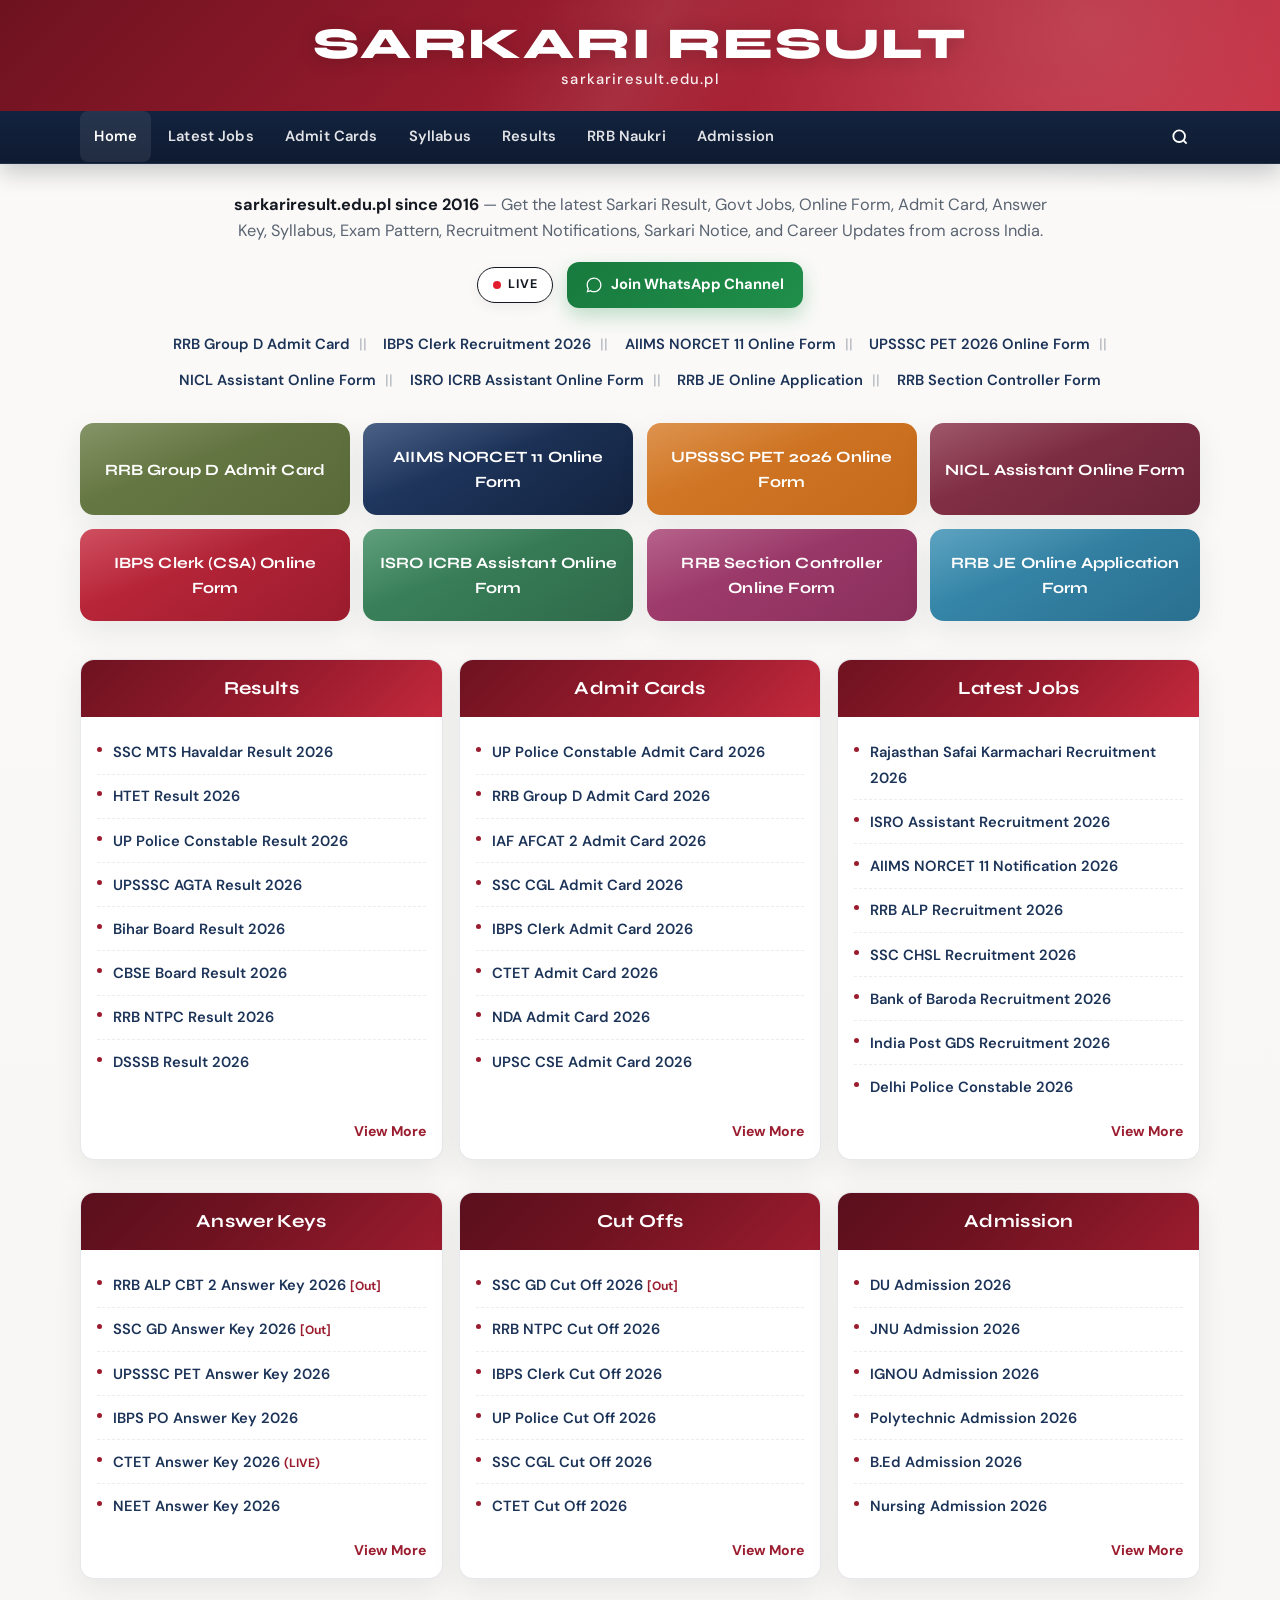
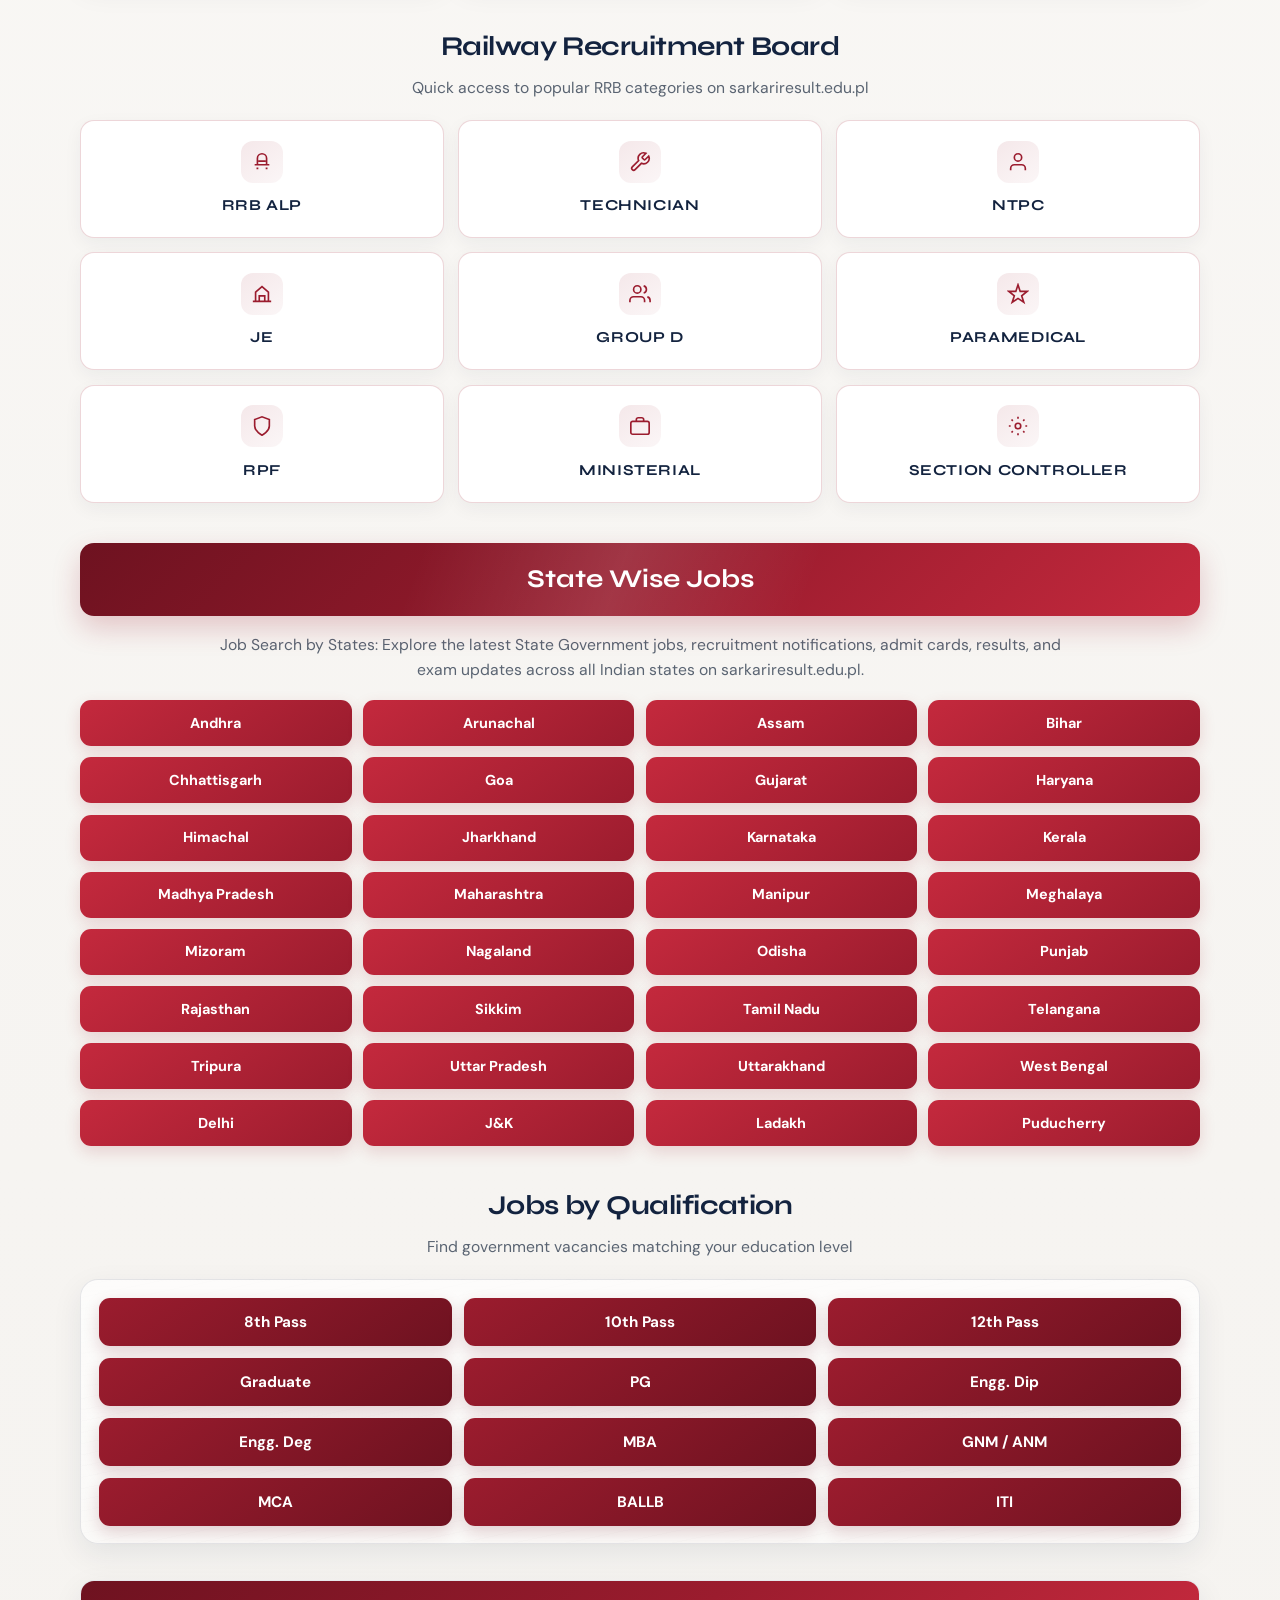
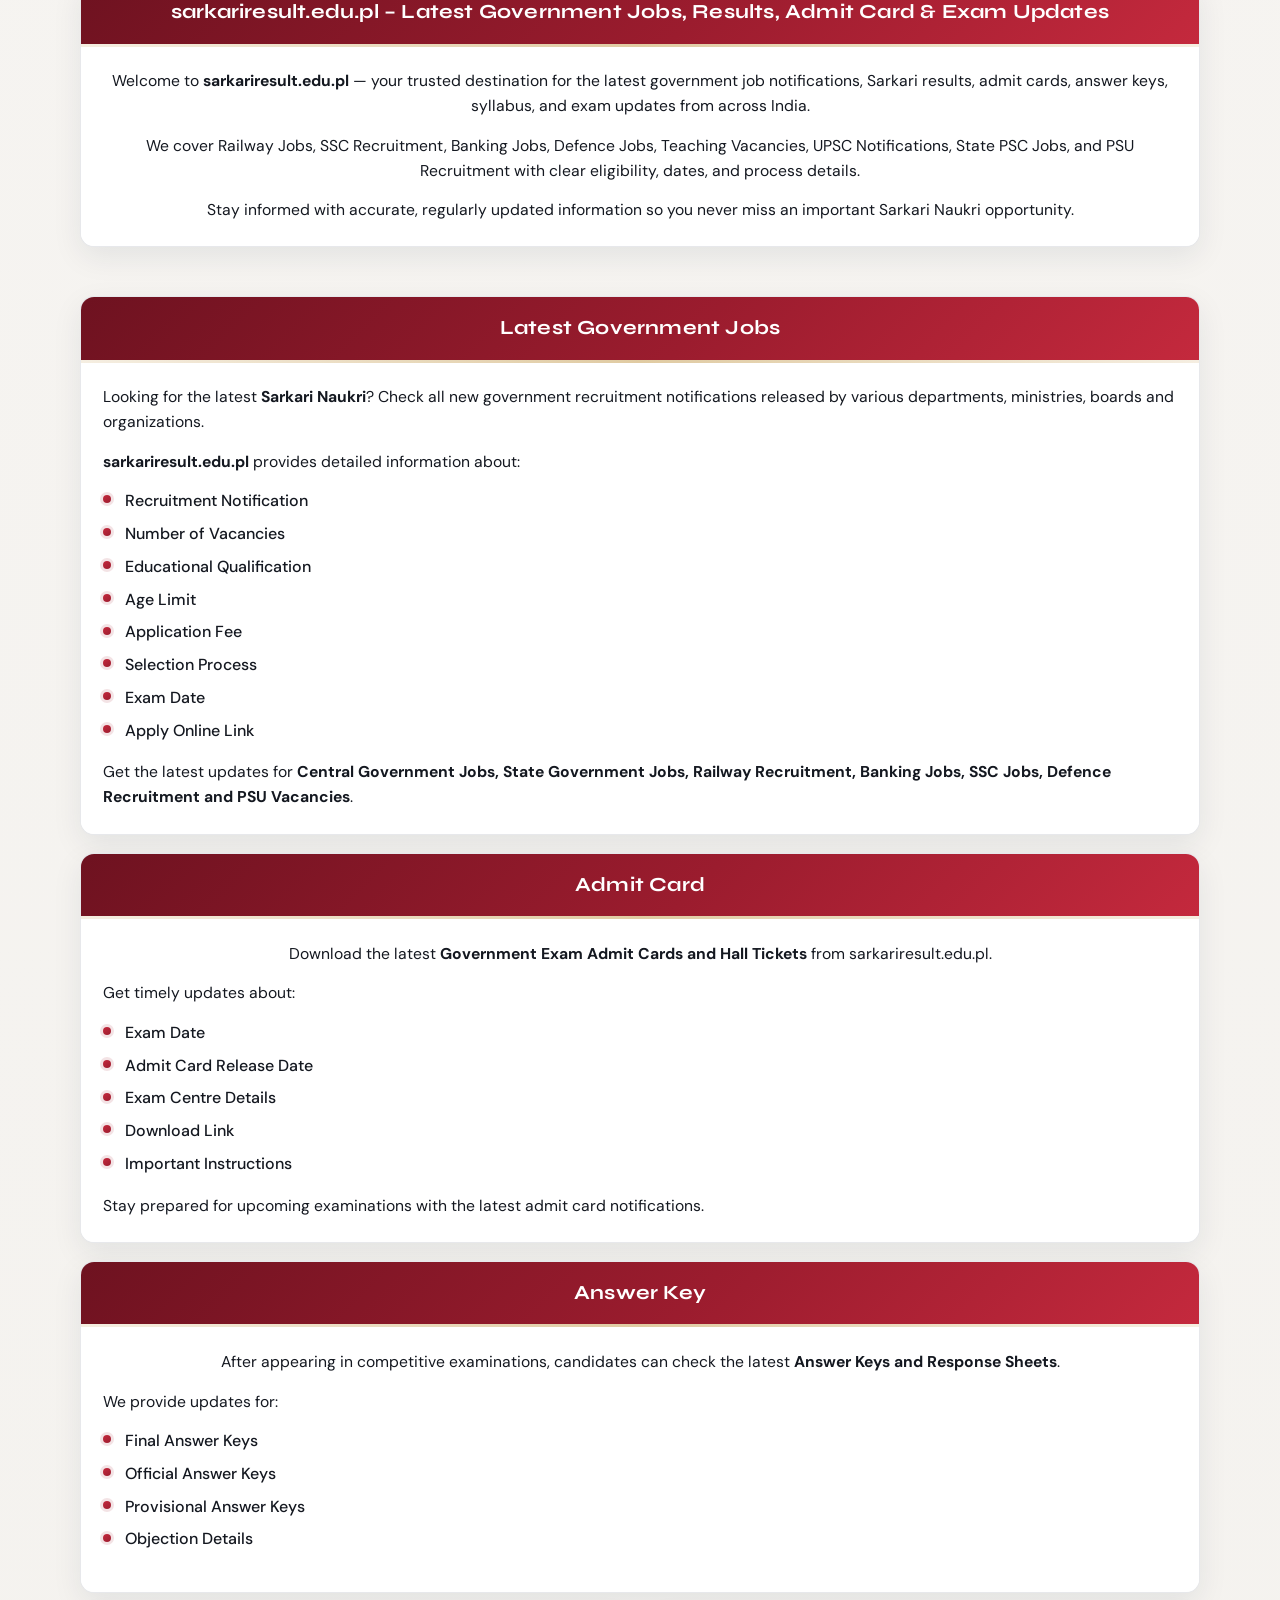
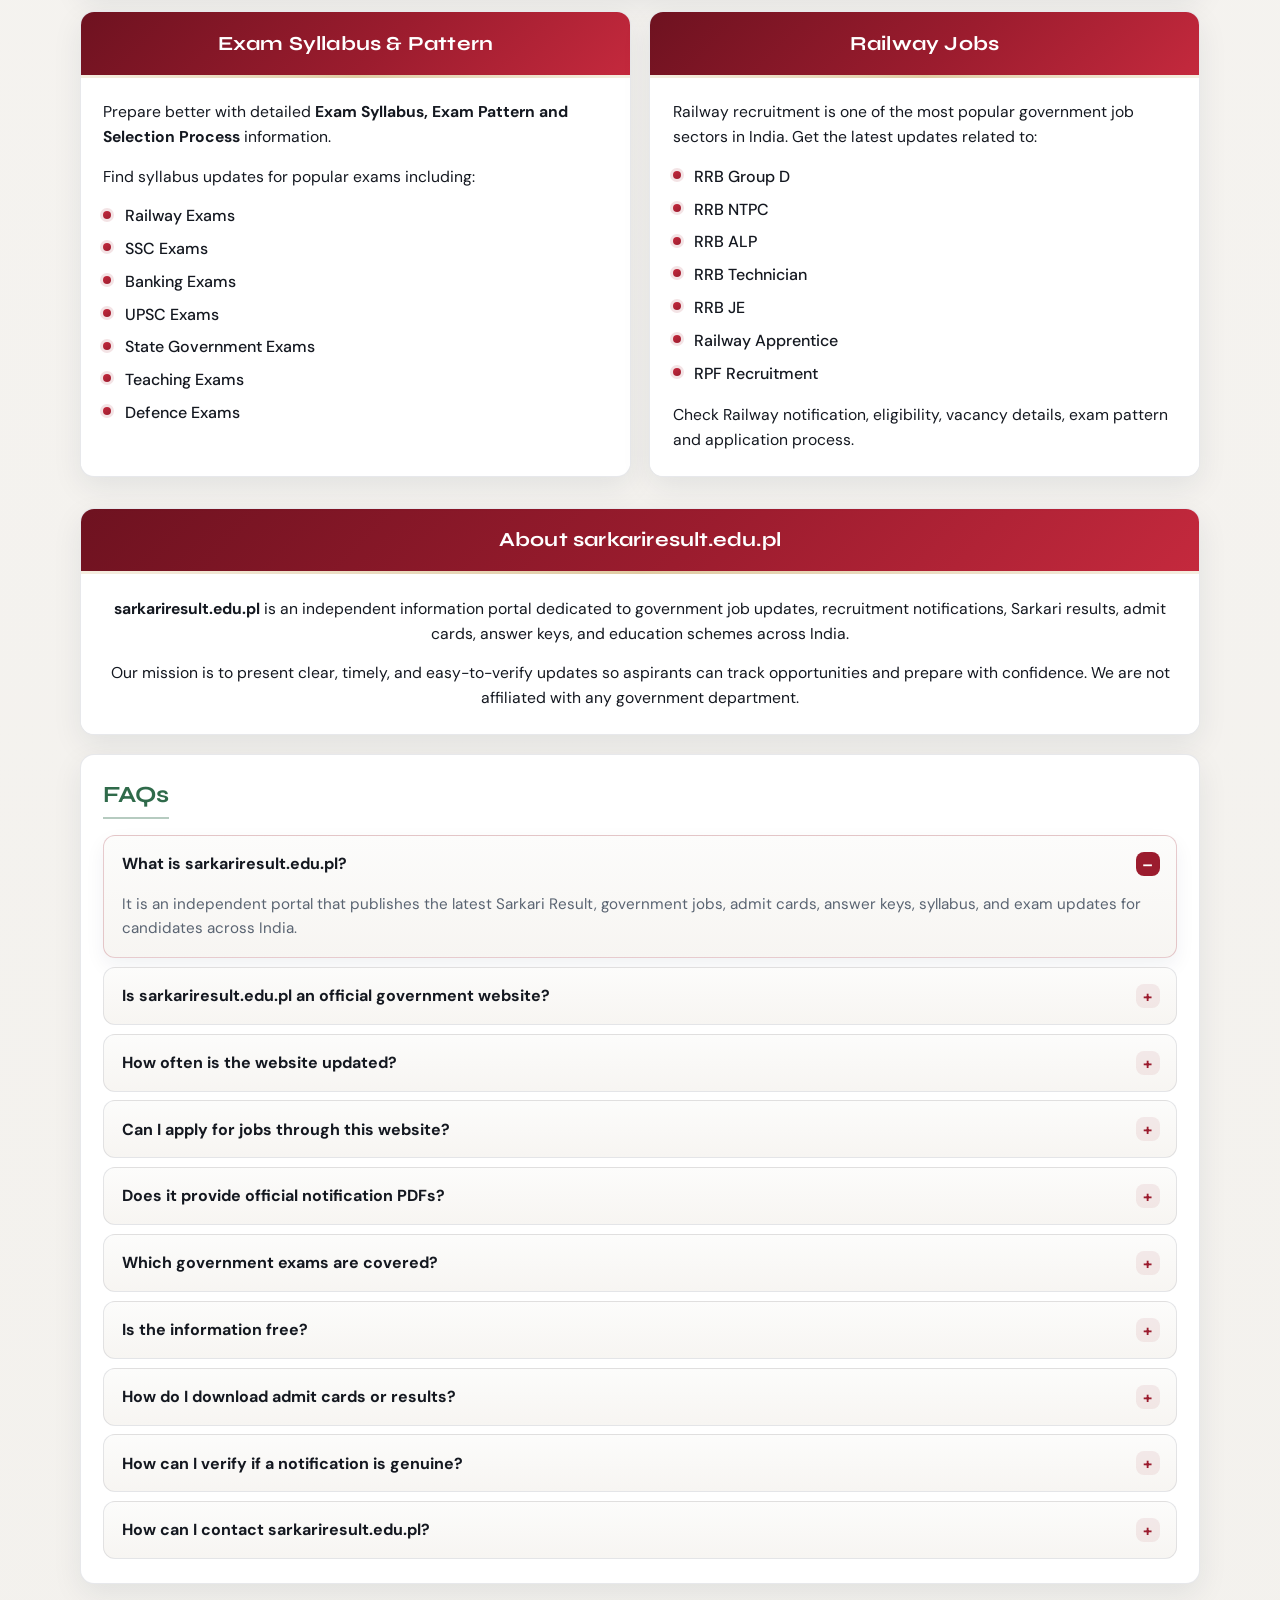
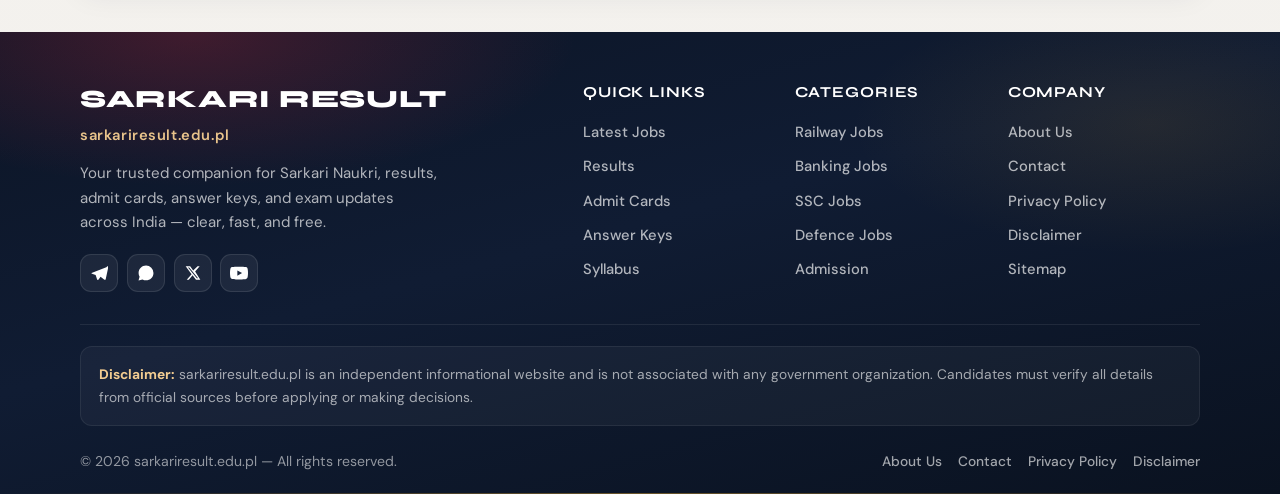
<file: index.html>
<!DOCTYPE html>
<html lang="en">
<head>
  <meta charset="UTF-8" />
  <meta name="viewport" content="width=device-width, initial-scale=1" />
  <meta name="description" content="sarkariresult.edu.pl — Latest Sarkari Result, Govt Jobs, Admit Card, Answer Key, Syllabus and recruitment updates from across India." />
  <title>Sarkari Result | sarkariresult.edu.pl — Govt Jobs, Results & Admit Cards</title>
  <link rel="preconnect" href="https://fonts.googleapis.com" />
  <link rel="preconnect" href="https://fonts.gstatic.com" crossorigin />
  <link href="https://fonts.googleapis.com/css2?family=DM+Sans:ital,opsz,wght@0,9..40,400;0,9..40,500;0,9..40,600;0,9..40,700;1,9..40,400&family=Syne:wght@600;700;800&display=swap" rel="stylesheet" />
  <link rel="stylesheet" href="assets/css/main.css" />
</head>
<body>
  <a class="skip-link" href="#main">Skip to content</a>

  <!-- ===== HEADER ===== -->
  <header class="site-header">
    <div class="brand-bar">
      <div class="brand-bar__bg" aria-hidden="true"></div>
      <div class="container brand-bar__inner">
        <a class="brand" href="/">
          <span class="brand__mark">Sarkari Result</span>
          <span class="brand__url">sarkariresult.edu.pl</span>
        </a>
      </div>
    </div>

    <nav class="main-nav" aria-label="Primary">
      <div class="container main-nav__inner">
        <button class="nav-toggle" type="button" aria-expanded="false" aria-controls="nav-menu" aria-label="Open menu">
          <span></span><span></span><span></span>
        </button>
        <ul id="nav-menu" class="nav-list">
          <li><a href="#home" class="is-active">Home</a></li>
          <li><a href="#latest-jobs">Latest Jobs</a></li>
          <li><a href="#admit-cards">Admit Cards</a></li>
          <li><a href="#syllabus">Syllabus</a></li>
          <li><a href="#results">Results</a></li>
          <li><a href="#railway">RRB Naukri</a></li>
          <li><a href="#admission">Admission</a></li>
        </ul>
        <button class="search-btn" type="button" aria-label="Search">
          <svg width="20" height="20" viewBox="0 0 24 24" fill="none" stroke="currentColor" stroke-width="2.2" aria-hidden="true">
            <circle cx="11" cy="11" r="7" /><path d="M20 20l-3.5-3.5" />
          </svg>
        </button>
      </div>
    </nav>
  </header>

  <main id="main">
    <!-- ===== INTRO ===== -->
    <section class="intro" id="home">
      <div class="container">
        <p class="intro__text">
          <strong>sarkariresult.edu.pl since 2016</strong> — Get the latest Sarkari Result, Govt Jobs, Online Form, Admit Card, Answer Key, Syllabus, Exam Pattern, Recruitment Notifications, Sarkari Notice, and Career Updates from across India.
        </p>
        <div class="intro__actions">
          <span class="live-badge"><span class="live-badge__dot"></span>LIVE</span>
          <a class="btn btn--whatsapp" href="#" aria-label="Join WhatsApp Channel">
            <svg width="18" height="18" viewBox="0 0 24 24" fill="currentColor" aria-hidden="true"><path d="M12.04 2c-5.46 0-9.91 4.45-9.91 9.91 0 1.75.46 3.45 1.32 4.95L2.05 22l5.25-1.38c1.45.79 3.08 1.21 4.74 1.21 5.46 0 9.91-4.45 9.91-9.91 0-2.65-1.03-5.14-2.9-7.01A9.82 9.82 0 0 0 12.04 2zm.01 1.67c2.2 0 4.26.86 5.82 2.42a8.22 8.22 0 0 1 2.42 5.83c0 4.54-3.7 8.23-8.24 8.23-1.48 0-2.93-.39-4.19-1.15l-.3-.17-3.12.82.83-3.04-.2-.32a8.2 8.2 0 0 1-1.26-4.38c0-4.54 3.7-8.24 8.24-8.24z"/></svg>
            Join WhatsApp Channel
          </a>
        </div>
      </div>
    </section>

    <!-- ===== QUICK LINKS ===== -->
    <section class="quick-links" aria-label="Trending updates">
      <div class="container">
        <div class="quick-links__track">
          <a href="#">RRB Group D Admit Card</a>
          <a href="#">IBPS Clerk Recruitment 2026</a>
          <a href="#">AIIMS NORCET 11 Online Form</a>
          <a href="#">UPSSSC PET 2026 Online Form</a>
          <a href="#">NICL Assistant Online Form</a>
          <a href="#">ISRO ICRB Assistant Online Form</a>
          <a href="#">RRB JE Online Application</a>
          <a href="#">RRB Section Controller Form</a>
        </div>
      </div>
    </section>

    <!-- ===== FEATURE GRID ===== -->
    <section class="feature-grid" aria-label="Featured notifications">
      <div class="container">
        <div class="feature-grid__items">
          <a class="feature-tile feature-tile--olive" href="#"><span>RRB Group D Admit Card</span></a>
          <a class="feature-tile feature-tile--navy" href="#"><span>AIIMS NORCET 11 Online Form</span></a>
          <a class="feature-tile feature-tile--amber" href="#"><span>UPSSSC PET 2026 Online Form</span></a>
          <a class="feature-tile feature-tile--wine" href="#"><span>NICL Assistant Online Form</span></a>
          <a class="feature-tile feature-tile--crimson" href="#"><span>IBPS Clerk (CSA) Online Form</span></a>
          <a class="feature-tile feature-tile--forest" href="#"><span>ISRO ICRB Assistant Online Form</span></a>
          <a class="feature-tile feature-tile--plum" href="#"><span>RRB Section Controller Online Form</span></a>
          <a class="feature-tile feature-tile--sky" href="#"><span>RRB JE Online Application Form</span></a>
        </div>
      </div>
    </section>

    <!-- ===== RESULTS / ADMIT / JOBS ===== -->
    <section class="triple-cols" id="results">
      <div class="container">
        <div class="triple-cols__grid">
          <article class="list-panel">
            <header class="list-panel__head"><h2>Results</h2></header>
            <ul class="list-panel__list">
              <li><a href="#">SSC MTS Havaldar Result 2026</a></li>
              <li><a href="#">HTET Result 2026</a></li>
              <li><a href="#">UP Police Constable Result 2026</a></li>
              <li><a href="#">UPSSSC AGTA Result 2026</a></li>
              <li><a href="#">Bihar Board Result 2026</a></li>
              <li><a href="#">CBSE Board Result 2026</a></li>
              <li><a href="#">RRB NTPC Result 2026</a></li>
              <li><a href="#">DSSSB Result 2026</a></li>
            </ul>
            <a class="list-panel__more" href="#">View More</a>
          </article>

          <article class="list-panel" id="admit-cards">
            <header class="list-panel__head"><h2>Admit Cards</h2></header>
            <ul class="list-panel__list">
              <li><a href="#">UP Police Constable Admit Card 2026</a></li>
              <li><a href="#">RRB Group D Admit Card 2026</a></li>
              <li><a href="#">IAF AFCAT 2 Admit Card 2026</a></li>
              <li><a href="#">SSC CGL Admit Card 2026</a></li>
              <li><a href="#">IBPS Clerk Admit Card 2026</a></li>
              <li><a href="#">CTET Admit Card 2026</a></li>
              <li><a href="#">NDA Admit Card 2026</a></li>
              <li><a href="#">UPSC CSE Admit Card 2026</a></li>
            </ul>
            <a class="list-panel__more" href="#">View More</a>
          </article>

          <article class="list-panel" id="latest-jobs">
            <header class="list-panel__head"><h2>Latest Jobs</h2></header>
            <ul class="list-panel__list">
              <li><a href="#">Rajasthan Safai Karmachari Recruitment 2026</a></li>
              <li><a href="#">ISRO Assistant Recruitment 2026</a></li>
              <li><a href="#">AIIMS NORCET 11 Notification 2026</a></li>
              <li><a href="#">RRB ALP Recruitment 2026</a></li>
              <li><a href="#">SSC CHSL Recruitment 2026</a></li>
              <li><a href="#">Bank of Baroda Recruitment 2026</a></li>
              <li><a href="#">India Post GDS Recruitment 2026</a></li>
              <li><a href="#">Delhi Police Constable 2026</a></li>
            </ul>
            <a class="list-panel__more" href="#">View More</a>
          </article>
        </div>
      </div>
    </section>

    <!-- ===== ANSWER KEYS / CUT OFFS / ADMISSION ===== -->
    <section class="triple-cols" id="admission">
      <div class="container">
        <div class="triple-cols__grid">
          <article class="list-panel list-panel--alt">
            <header class="list-panel__head"><h2>Answer Keys</h2></header>
            <ul class="list-panel__list">
              <li><a href="#">RRB ALP CBT 2 Answer Key 2026 <em>[Out]</em></a></li>
              <li><a href="#">SSC GD Answer Key 2026 <em>[Out]</em></a></li>
              <li><a href="#">UPSSSC PET Answer Key 2026</a></li>
              <li><a href="#">IBPS PO Answer Key 2026</a></li>
              <li><a href="#">CTET Answer Key 2026 <em>(LIVE)</em></a></li>
              <li><a href="#">NEET Answer Key 2026</a></li>
            </ul>
            <a class="list-panel__more" href="#">View More</a>
          </article>

          <article class="list-panel list-panel--alt">
            <header class="list-panel__head"><h2>Cut Offs</h2></header>
            <ul class="list-panel__list">
              <li><a href="#">SSC GD Cut Off 2026 <em>[Out]</em></a></li>
              <li><a href="#">RRB NTPC Cut Off 2026</a></li>
              <li><a href="#">IBPS Clerk Cut Off 2026</a></li>
              <li><a href="#">UP Police Cut Off 2026</a></li>
              <li><a href="#">SSC CGL Cut Off 2026</a></li>
              <li><a href="#">CTET Cut Off 2026</a></li>
            </ul>
            <a class="list-panel__more" href="#">View More</a>
          </article>

          <article class="list-panel list-panel--alt">
            <header class="list-panel__head"><h2>Admission</h2></header>
            <ul class="list-panel__list">
              <li><a href="#">DU Admission 2026</a></li>
              <li><a href="#">JNU Admission 2026</a></li>
              <li><a href="#">IGNOU Admission 2026</a></li>
              <li><a href="#">Polytechnic Admission 2026</a></li>
              <li><a href="#">B.Ed Admission 2026</a></li>
              <li><a href="#">Nursing Admission 2026</a></li>
            </ul>
            <a class="list-panel__more" href="#">View More</a>
          </article>
        </div>
      </div>
    </section>

    <!-- ===== RRB CATEGORIES ===== -->
    <section class="rrb-grid" id="railway">
      <div class="container">
        <div class="section-label">
          <h2>Railway Recruitment Board</h2>
          <p>Quick access to popular RRB categories on sarkariresult.edu.pl</p>
        </div>
        <div class="rrb-grid__items">
          <a class="rrb-card" href="#">
            <span class="rrb-card__icon" aria-hidden="true">
              <svg viewBox="0 0 24 24" fill="none" stroke="currentColor" stroke-width="1.8"><path d="M4 15h16M7 15V8a5 5 0 0 1 10 0v7M6 19h2M16 19h2M8 11h8"/></svg>
            </span>
            <span>RRB ALP</span>
          </a>
          <a class="rrb-card" href="#">
            <span class="rrb-card__icon" aria-hidden="true">
              <svg viewBox="0 0 24 24" fill="none" stroke="currentColor" stroke-width="1.8"><path d="M14.7 6.3a1 1 0 0 0 0 1.4l1.6 1.6a1 1 0 0 0 1.4 0l3.77-3.77a6 6 0 0 1-7.94 7.94l-6.91 6.91a2.12 2.12 0 0 1-3-3l6.91-6.91a6 6 0 0 1 7.94-7.94l-3.76 3.76z"/></svg>
            </span>
            <span>Technician</span>
          </a>
          <a class="rrb-card" href="#">
            <span class="rrb-card__icon" aria-hidden="true">
              <svg viewBox="0 0 24 24" fill="none" stroke="currentColor" stroke-width="1.8"><path d="M20 21v-2a4 4 0 0 0-4-4H8a4 4 0 0 0-4 4v2"/><circle cx="12" cy="7" r="4"/></svg>
            </span>
            <span>NTPC</span>
          </a>
          <a class="rrb-card" href="#">
            <span class="rrb-card__icon" aria-hidden="true">
              <svg viewBox="0 0 24 24" fill="none" stroke="currentColor" stroke-width="1.8"><path d="M2 20h20M5 20V10l7-6 7 6v10M9 20v-6h6v6"/></svg>
            </span>
            <span>JE</span>
          </a>
          <a class="rrb-card" href="#">
            <span class="rrb-card__icon" aria-hidden="true">
              <svg viewBox="0 0 24 24" fill="none" stroke="currentColor" stroke-width="1.8"><path d="M17 21v-2a4 4 0 0 0-4-4H5a4 4 0 0 0-4 4v2"/><circle cx="9" cy="7" r="4"/><path d="M23 21v-2a4 4 0 0 0-3-3.87M16 3.13a4 4 0 0 1 0 7.75"/></svg>
            </span>
            <span>Group D</span>
          </a>
          <a class="rrb-card" href="#">
            <span class="rrb-card__icon" aria-hidden="true">
              <svg viewBox="0 0 24 24" fill="none" stroke="currentColor" stroke-width="1.8"><path d="M12 2l2.4 7.2H22l-6 4.8 2.3 7L12 16.8 5.7 21l2.3-7-6-4.8h7.6z"/></svg>
            </span>
            <span>Paramedical</span>
          </a>
          <a class="rrb-card" href="#">
            <span class="rrb-card__icon" aria-hidden="true">
              <svg viewBox="0 0 24 24" fill="none" stroke="currentColor" stroke-width="1.8"><path d="M12 22s8-4 8-10V5l-8-3-8 3v7c0 6 8 10 8 10z"/></svg>
            </span>
            <span>RPF</span>
          </a>
          <a class="rrb-card" href="#">
            <span class="rrb-card__icon" aria-hidden="true">
              <svg viewBox="0 0 24 24" fill="none" stroke="currentColor" stroke-width="1.8"><rect x="2" y="7" width="20" height="14" rx="2"/><path d="M16 7V5a2 2 0 0 0-2-2h-4a2 2 0 0 0-2 2v2"/></svg>
            </span>
            <span>Ministerial</span>
          </a>
          <a class="rrb-card" href="#">
            <span class="rrb-card__icon" aria-hidden="true">
              <svg viewBox="0 0 24 24" fill="none" stroke="currentColor" stroke-width="1.8"><circle cx="12" cy="12" r="3"/><path d="M12 2v2M12 20v2M4.93 4.93l1.41 1.41M17.66 17.66l1.41 1.41M2 12h2M20 12h2M4.93 19.07l1.41-1.41M17.66 6.34l1.41-1.41"/></svg>
            </span>
            <span>Section Controller</span>
          </a>
        </div>
      </div>
    </section>

    <!-- ===== STATE WISE ===== -->
    <section class="states">
      <div class="container">
        <div class="states__banner">
          <h2>State Wise Jobs</h2>
        </div>
        <p class="states__desc">Job Search by States: Explore the latest State Government jobs, recruitment notifications, admit cards, results, and exam updates across all Indian states on sarkariresult.edu.pl.</p>
        <div class="states__grid">
          <a href="#">Andhra</a><a href="#">Arunachal</a><a href="#">Assam</a><a href="#">Bihar</a>
          <a href="#">Chhattisgarh</a><a href="#">Goa</a><a href="#">Gujarat</a><a href="#">Haryana</a>
          <a href="#">Himachal</a><a href="#">Jharkhand</a><a href="#">Karnataka</a><a href="#">Kerala</a>
          <a href="#">Madhya Pradesh</a><a href="#">Maharashtra</a><a href="#">Manipur</a><a href="#">Meghalaya</a>
          <a href="#">Mizoram</a><a href="#">Nagaland</a><a href="#">Odisha</a><a href="#">Punjab</a>
          <a href="#">Rajasthan</a><a href="#">Sikkim</a><a href="#">Tamil Nadu</a><a href="#">Telangana</a>
          <a href="#">Tripura</a><a href="#">Uttar Pradesh</a><a href="#">Uttarakhand</a><a href="#">West Bengal</a>
          <a href="#">Delhi</a><a href="#">J&amp;K</a><a href="#">Ladakh</a><a href="#">Puducherry</a>
        </div>
      </div>
    </section>

    <!-- ===== QUALIFICATION ===== -->
    <section class="qualify">
      <div class="container">
        <div class="section-label">
          <h2>Jobs by Qualification</h2>
          <p>Find government vacancies matching your education level</p>
        </div>
        <div class="qualify__grid">
          <a href="#">8th Pass</a>
          <a href="#">10th Pass</a>
          <a href="#">12th Pass</a>
          <a href="#">Graduate</a>
          <a href="#">PG</a>
          <a href="#">Engg. Dip</a>
          <a href="#">Engg. Deg</a>
          <a href="#">MBA</a>
          <a href="#">GNM / ANM</a>
          <a href="#">MCA</a>
          <a href="#">BALLB</a>
          <a href="#">ITI</a>
        </div>
      </div>
    </section>

    <!-- ===== ABOUT STRIP ===== -->
    <section class="about-strip">
      <div class="container">
        <div class="content-block">
          <header class="content-block__head">
            <h2>sarkariresult.edu.pl – Latest Government Jobs, Results, Admit Card &amp; Exam Updates</h2>
          </header>
          <div class="content-block__body content-block__body--center">
            <p>Welcome to <strong>sarkariresult.edu.pl</strong> — your trusted destination for the latest government job notifications, Sarkari results, admit cards, answer keys, syllabus, and exam updates from across India.</p>
            <p>We cover Railway Jobs, SSC Recruitment, Banking Jobs, Defence Jobs, Teaching Vacancies, UPSC Notifications, State PSC Jobs, and PSU Recruitment with clear eligibility, dates, and process details.</p>
            <p>Stay informed with accurate, regularly updated information so you never miss an important Sarkari Naukri opportunity.</p>
          </div>
        </div>
      </div>
    </section>

    <!-- ===== LATEST GOVT JOBS INFO ===== -->
    <section class="info-blocks">
      <div class="container">
        <div class="content-block">
          <header class="content-block__head">
            <h2>Latest Government Jobs</h2>
          </header>
          <div class="content-block__body">
            <p>Looking for the latest <strong>Sarkari Naukri</strong>? Check all new government recruitment notifications released by various departments, ministries, boards and organizations.</p>
            <p><strong>sarkariresult.edu.pl</strong> provides detailed information about:</p>
            <ul class="premium-list">
              <li>Recruitment Notification</li>
              <li>Number of Vacancies</li>
              <li>Educational Qualification</li>
              <li>Age Limit</li>
              <li>Application Fee</li>
              <li>Selection Process</li>
              <li>Exam Date</li>
              <li>Apply Online Link</li>
            </ul>
            <p>Get the latest updates for <strong>Central Government Jobs, State Government Jobs, Railway Recruitment, Banking Jobs, SSC Jobs, Defence Recruitment and PSU Vacancies</strong>.</p>
          </div>
        </div>

        <div class="content-block" id="admit-info">
          <header class="content-block__head">
            <h2>Admit Card</h2>
          </header>
          <div class="content-block__body">
            <p class="text-center">Download the latest <strong>Government Exam Admit Cards and Hall Tickets</strong> from sarkariresult.edu.pl.</p>
            <p>Get timely updates about:</p>
            <ul class="premium-list">
              <li>Exam Date</li>
              <li>Admit Card Release Date</li>
              <li>Exam Centre Details</li>
              <li>Download Link</li>
              <li>Important Instructions</li>
            </ul>
            <p>Stay prepared for upcoming examinations with the latest admit card notifications.</p>
          </div>
        </div>

        <div class="content-block">
          <header class="content-block__head">
            <h2>Answer Key</h2>
          </header>
          <div class="content-block__body">
            <p class="text-center">After appearing in competitive examinations, candidates can check the latest <strong>Answer Keys and Response Sheets</strong>.</p>
            <p>We provide updates for:</p>
            <ul class="premium-list">
              <li>Final Answer Keys</li>
              <li>Official Answer Keys</li>
              <li>Provisional Answer Keys</li>
              <li>Objection Details</li>
            </ul>
          </div>
        </div>

        <div class="dual-info">
          <div class="content-block" id="syllabus">
            <header class="content-block__head">
              <h2>Exam Syllabus &amp; Pattern</h2>
            </header>
            <div class="content-block__body">
              <p>Prepare better with detailed <strong>Exam Syllabus, Exam Pattern and Selection Process</strong> information.</p>
              <p>Find syllabus updates for popular exams including:</p>
              <ul class="premium-list">
                <li>Railway Exams</li>
                <li>SSC Exams</li>
                <li>Banking Exams</li>
                <li>UPSC Exams</li>
                <li>State Government Exams</li>
                <li>Teaching Exams</li>
                <li>Defence Exams</li>
              </ul>
            </div>
          </div>

          <div class="content-block">
            <header class="content-block__head">
              <h2>Railway Jobs</h2>
            </header>
            <div class="content-block__body">
              <p>Railway recruitment is one of the most popular government job sectors in India. Get the latest updates related to:</p>
              <ul class="premium-list">
                <li>RRB Group D</li>
                <li>RRB NTPC</li>
                <li>RRB ALP</li>
                <li>RRB Technician</li>
                <li>RRB JE</li>
                <li>Railway Apprentice</li>
                <li>RPF Recruitment</li>
              </ul>
              <p>Check Railway notification, eligibility, vacancy details, exam pattern and application process.</p>
            </div>
          </div>
        </div>
      </div>
    </section>

    <!-- ===== ABOUT + FAQ ===== -->
    <section class="about-faq" id="about">
      <div class="container">
        <div class="content-block">
          <header class="content-block__head">
            <h2>About sarkariresult.edu.pl</h2>
          </header>
          <div class="content-block__body content-block__body--center">
            <p><strong>sarkariresult.edu.pl</strong> is an independent information portal dedicated to government job updates, recruitment notifications, Sarkari results, admit cards, answer keys, and education schemes across India.</p>
            <p>Our mission is to present clear, timely, and easy-to-verify updates so aspirants can track opportunities and prepare with confidence. We are not affiliated with any government department.</p>
          </div>
        </div>

        <div class="faq">
          <h2 class="faq__title">FAQs</h2>
          <div class="faq__list">
            <details class="faq__item" open>
              <summary>What is sarkariresult.edu.pl?</summary>
              <p>It is an independent portal that publishes the latest Sarkari Result, government jobs, admit cards, answer keys, syllabus, and exam updates for candidates across India.</p>
            </details>
            <details class="faq__item">
              <summary>Is sarkariresult.edu.pl an official government website?</summary>
              <p>No. sarkariresult.edu.pl is not an official government website. Always verify final details on the concerned official department or board website before applying.</p>
            </details>
            <details class="faq__item">
              <summary>How often is the website updated?</summary>
              <p>We update the portal regularly with new recruitment notifications, results, admit cards, and related exam information as soon as reliable sources are available.</p>
            </details>
            <details class="faq__item">
              <summary>Can I apply for jobs through this website?</summary>
              <p>Applications are submitted on official portals. We provide guidance, eligibility summaries, and direct links to official apply-online pages wherever available.</p>
            </details>
            <details class="faq__item">
              <summary>Does it provide official notification PDFs?</summary>
              <p>Yes. Wherever possible, we share links to official notifications and PDFs published by recruiting bodies so you can verify the source yourself.</p>
            </details>
            <details class="faq__item">
              <summary>Which government exams are covered?</summary>
              <p>We cover SSC, Railway (RRB), Banking, UPSC, Defence, Teaching, State PSC, Police, Board results, and major PSU recruitments.</p>
            </details>
            <details class="faq__item">
              <summary>Is the information free?</summary>
              <p>Yes. Browsing recruitment updates, results, admit cards, and related information on sarkariresult.edu.pl is free.</p>
            </details>
            <details class="faq__item">
              <summary>How do I download admit cards or results?</summary>
              <p>Open the relevant update page, follow the download steps, and use the official link provided. Keep your registration number and password ready.</p>
            </details>
            <details class="faq__item">
              <summary>How can I verify if a notification is genuine?</summary>
              <p>Cross-check the notification number, issuing authority, and apply link on the official website of the department, board, or commission mentioned in the update.</p>
            </details>
            <details class="faq__item">
              <summary>How can I contact sarkariresult.edu.pl?</summary>
              <p>Use the Contact page linked in the footer. For application issues, please contact the official helpdesk of the recruiting organization.</p>
            </details>
          </div>
        </div>
      </div>
    </section>
  </main>

  <!-- ===== PREMIUM FOOTER ===== -->
  <footer class="site-footer">
    <div class="footer-glow" aria-hidden="true"></div>
    <div class="container">
      <div class="footer-top">
        <div class="footer-brand">
          <a class="footer-brand__name" href="/">Sarkari Result</a>
          <p class="footer-brand__url">sarkariresult.edu.pl</p>
          <p class="footer-brand__text">Your trusted companion for Sarkari Naukri, results, admit cards, answer keys, and exam updates across India — clear, fast, and free.</p>
          <div class="footer-social">
            <a href="#" aria-label="Telegram">
              <svg width="18" height="18" viewBox="0 0 24 24" fill="currentColor"><path d="M21.8 4.2 2.9 11.5c-1.3.5-1.3 1.2-.2 1.5l4.8 1.5 1.9 5.8c.2.7.4.9 1 .9.5 0 .8-.2 1.1-.6l2.6-3.5 5.1 3.8c.9.5 1.6.2 1.8-.9l3.3-15.5c.3-1.3-.5-1.9-1.5-1.3z"/></svg>
            </a>
            <a href="#" aria-label="WhatsApp">
              <svg width="18" height="18" viewBox="0 0 24 24" fill="currentColor"><path d="M12.04 2c-5.46 0-9.91 4.45-9.91 9.91 0 1.75.46 3.45 1.32 4.95L2.05 22l5.25-1.38c1.45.79 3.08 1.21 4.74 1.21 5.46 0 9.91-4.45 9.91-9.91A9.86 9.86 0 0 0 12.04 2z"/></svg>
            </a>
            <a href="#" aria-label="X / Twitter">
              <svg width="16" height="16" viewBox="0 0 24 24" fill="currentColor"><path d="M18.9 2H22l-6.8 7.8L23 22h-6.5l-5.1-6.7L5.7 22H2.6l7.3-8.3L1 2h6.7l4.6 6.1L18.9 2zm-1.1 18h1.8L6.3 3.9H4.4L17.8 20z"/></svg>
            </a>
            <a href="#" aria-label="YouTube">
              <svg width="18" height="18" viewBox="0 0 24 24" fill="currentColor"><path d="M23.5 6.2a3 3 0 0 0-2.1-2.1C19.5 3.5 12 3.5 12 3.5s-7.5 0-9.4.6A3 3 0 0 0 .5 6.2 31.5 31.5 0 0 0 0 12a31.5 31.5 0 0 0 .5 5.8 3 3 0 0 0 2.1 2.1c1.9.6 9.4.6 9.4.6s7.5 0 9.4-.6a3 3 0 0 0 2.1-2.1A31.5 31.5 0 0 0 24 12a31.5 31.5 0 0 0-.5-5.8zM9.8 15.5v-7l6.3 3.5-6.3 3.5z"/></svg>
            </a>
          </div>
        </div>

        <div class="footer-cols">
          <div class="footer-col">
            <h3>Quick Links</h3>
            <ul>
              <li><a href="#latest-jobs">Latest Jobs</a></li>
              <li><a href="#results">Results</a></li>
              <li><a href="#admit-cards">Admit Cards</a></li>
              <li><a href="#admission">Answer Keys</a></li>
              <li><a href="#syllabus">Syllabus</a></li>
            </ul>
          </div>
          <div class="footer-col">
            <h3>Categories</h3>
            <ul>
              <li><a href="#railway">Railway Jobs</a></li>
              <li><a href="#latest-jobs">Banking Jobs</a></li>
              <li><a href="#latest-jobs">SSC Jobs</a></li>
              <li><a href="#latest-jobs">Defence Jobs</a></li>
              <li><a href="#admission">Admission</a></li>
            </ul>
          </div>
          <div class="footer-col">
            <h3>Company</h3>
            <ul>
              <li><a href="#about">About Us</a></li>
              <li><a href="#">Contact</a></li>
              <li><a href="#">Privacy Policy</a></li>
              <li><a href="#">Disclaimer</a></li>
              <li><a href="#">Sitemap</a></li>
            </ul>
          </div>
        </div>
      </div>

      <div class="footer-disclaimer">
        <p><strong>Disclaimer:</strong> sarkariresult.edu.pl is an independent informational website and is not associated with any government organization. Candidates must verify all details from official sources before applying or making decisions.</p>
      </div>

      <div class="footer-bottom">
        <p>&copy; 2026 sarkariresult.edu.pl — All rights reserved.</p>
        <nav class="footer-bottom__links" aria-label="Legal">
          <a href="#about">About Us</a>
          <a href="#">Contact</a>
          <a href="#">Privacy Policy</a>
          <a href="#">Disclaimer</a>
        </nav>
      </div>
    </div>
  </footer>

  <script src="assets/js/main.js"></script>
</body>
</html>
</file>
<file: assets/css/main.css>
/* =========================================================
   sarkariresult.edu.pl — Premium Portal Styles
   Palette: deep crimson · ink navy · warm stone · soft gold
   ========================================================= */

:root {
  --brand: #9b1c2e;
  --brand-deep: #6e1220;
  --brand-bright: #c4293d;
  --navy: #13233f;
  --navy-soft: #1c3358;
  --ink: #141820;
  --muted: #5a6472;
  --line: rgba(19, 35, 63, 0.1);
  --surface: #f6f4f1;
  --surface-elevated: #ffffff;
  --gold: #b8892d;
  --gold-soft: rgba(184, 137, 45, 0.14);
  --olive: #5a6b3a;
  --amber: #c46a1b;
  --wine: #6b2438;
  --forest: #2f6a4a;
  --plum: #8a2f5c;
  --sky: #2a6f8f;
  --whatsapp: #1f8f4a;
  --radius: 14px;
  --radius-sm: 10px;
  --shadow: 0 10px 30px rgba(19, 35, 63, 0.08);
  --shadow-hover: 0 16px 40px rgba(19, 35, 63, 0.14);
  --font-display: "Syne", system-ui, sans-serif;
  --font-body: "DM Sans", system-ui, sans-serif;
  --container: min(1120px, calc(100% - 2rem));
  --header-offset: 0px;
}

*,
*::before,
*::after {
  box-sizing: border-box;
}

html {
  scroll-behavior: smooth;
}

body {
  margin: 0;
  font-family: var(--font-body);
  color: var(--ink);
  background:
    radial-gradient(1200px 500px at 10% -10%, rgba(155, 28, 46, 0.08), transparent 55%),
    radial-gradient(900px 420px at 100% 0%, rgba(19, 35, 63, 0.07), transparent 50%),
    linear-gradient(180deg, #fbfaf8 0%, var(--surface) 40%, #f3f1ed 100%);
  line-height: 1.6;
  -webkit-font-smoothing: antialiased;
}

img,
svg {
  display: block;
  max-width: 100%;
}

a {
  color: inherit;
  text-decoration: none;
}

ul {
  margin: 0;
  padding: 0;
  list-style: none;
}

button {
  font: inherit;
  border: 0;
  background: none;
  cursor: pointer;
}

.container {
  width: var(--container);
  margin-inline: auto;
}

.skip-link {
  position: absolute;
  left: 1rem;
  top: -3rem;
  background: var(--navy);
  color: #fff;
  padding: 0.6rem 1rem;
  border-radius: 8px;
  z-index: 100;
}

.skip-link:focus {
  top: 1rem;
}

.text-center {
  text-align: center;
}

/* ===== HEADER ===== */
.site-header {
  position: sticky;
  top: 0;
  z-index: 50;
}

.brand-bar {
  position: relative;
  overflow: hidden;
  background: linear-gradient(135deg, var(--brand-deep) 0%, var(--brand) 45%, var(--brand-bright) 100%);
  color: #fff;
}

.brand-bar__bg {
  position: absolute;
  inset: 0;
  background:
    linear-gradient(120deg, transparent 40%, rgba(255, 255, 255, 0.08) 50%, transparent 60%),
    radial-gradient(circle at 85% 20%, rgba(255, 255, 255, 0.14), transparent 35%);
  pointer-events: none;
  animation: sheen 8s ease-in-out infinite;
}

@keyframes sheen {
  0%,
  100% {
    opacity: 0.7;
    transform: translateX(0);
  }
  50% {
    opacity: 1;
    transform: translateX(2%);
  }
}

.brand-bar__inner {
  position: relative;
  padding: 1.35rem 0 1.2rem;
  text-align: center;
}

.brand {
  display: inline-flex;
  flex-direction: column;
  align-items: center;
  gap: 0.15rem;
}

.brand__mark {
  font-family: var(--font-display);
  font-weight: 800;
  font-size: clamp(1.85rem, 4.5vw, 2.75rem);
  letter-spacing: 0.04em;
  text-transform: uppercase;
  line-height: 1;
  text-shadow: 0 2px 18px rgba(0, 0, 0, 0.18);
}

.brand__url {
  font-size: 0.92rem;
  font-weight: 500;
  letter-spacing: 0.08em;
  opacity: 0.92;
}

.main-nav {
  background: linear-gradient(180deg, var(--navy) 0%, #0e1a30 100%);
  border-bottom: 1px solid rgba(255, 255, 255, 0.06);
  box-shadow: 0 8px 24px rgba(10, 18, 34, 0.22);
}

.main-nav__inner {
  display: flex;
  align-items: center;
  justify-content: space-between;
  gap: 1rem;
  min-height: 52px;
}

.nav-list {
  display: flex;
  flex-wrap: wrap;
  gap: 0.15rem;
  flex: 1;
}

.nav-list a {
  display: block;
  padding: 0.85rem 0.9rem;
  color: rgba(255, 255, 255, 0.88);
  font-size: 0.92rem;
  font-weight: 600;
  letter-spacing: 0.01em;
  border-radius: 8px;
  transition: color 0.2s ease, background 0.2s ease;
}

.nav-list a:hover,
.nav-list a:focus-visible,
.nav-list a.is-active {
  color: #fff;
  background: rgba(255, 255, 255, 0.08);
}

.search-btn {
  color: #fff;
  width: 40px;
  height: 40px;
  display: grid;
  place-items: center;
  border-radius: 10px;
  transition: background 0.2s ease;
}

.search-btn:hover,
.search-btn:focus-visible {
  background: rgba(255, 255, 255, 0.1);
}

.nav-toggle {
  display: none;
  width: 42px;
  height: 42px;
  place-items: center;
  gap: 5px;
  flex-direction: column;
}

.nav-toggle span {
  display: block;
  width: 20px;
  height: 2px;
  background: #fff;
  border-radius: 2px;
  transition: transform 0.25s ease, opacity 0.25s ease;
}

.nav-toggle[aria-expanded="true"] span:nth-child(1) {
  transform: translateY(7px) rotate(45deg);
}

.nav-toggle[aria-expanded="true"] span:nth-child(2) {
  opacity: 0;
}

.nav-toggle[aria-expanded="true"] span:nth-child(3) {
  transform: translateY(-7px) rotate(-45deg);
}

/* ===== INTRO ===== */
.intro {
  padding: 1.75rem 0 1rem;
}

.intro__text {
  margin: 0 auto;
  max-width: 820px;
  text-align: center;
  color: var(--muted);
  font-size: 1.02rem;
}

.intro__text strong {
  color: var(--ink);
  font-weight: 700;
}

.intro__actions {
  margin-top: 1.15rem;
  display: flex;
  justify-content: center;
  align-items: center;
  gap: 0.85rem;
  flex-wrap: wrap;
}

.live-badge {
  display: inline-flex;
  align-items: center;
  gap: 0.45rem;
  padding: 0.45rem 0.9rem;
  border: 1.5px solid var(--ink);
  border-radius: 999px;
  font-weight: 700;
  font-size: 0.78rem;
  letter-spacing: 0.08em;
  background: #fff;
  box-shadow: 0 4px 14px rgba(20, 24, 32, 0.06);
}

.live-badge__dot {
  width: 8px;
  height: 8px;
  border-radius: 50%;
  background: #e11d2e;
  box-shadow: 0 0 0 0 rgba(225, 29, 46, 0.55);
  animation: pulse 1.6s ease-out infinite;
}

@keyframes pulse {
  70% {
    box-shadow: 0 0 0 10px rgba(225, 29, 46, 0);
  }
  100% {
    box-shadow: 0 0 0 0 rgba(225, 29, 46, 0);
  }
}

.btn {
  display: inline-flex;
  align-items: center;
  gap: 0.5rem;
  padding: 0.7rem 1.15rem;
  border-radius: 12px;
  font-weight: 700;
  font-size: 0.92rem;
  transition: transform 0.2s ease, box-shadow 0.2s ease, filter 0.2s ease;
}

.btn:hover {
  transform: translateY(-2px);
}

.btn--whatsapp {
  background: linear-gradient(135deg, #187a3e, var(--whatsapp));
  color: #fff;
  box-shadow: 0 8px 20px rgba(31, 143, 74, 0.28);
}

.btn--whatsapp:hover {
  filter: brightness(1.05);
  box-shadow: 0 12px 26px rgba(31, 143, 74, 0.35);
}

/* ===== QUICK LINKS ===== */
.quick-links {
  padding: 0.35rem 0 1.25rem;
}

.quick-links__track {
  display: flex;
  flex-wrap: wrap;
  justify-content: center;
  gap: 0.35rem 0.15rem;
  text-align: center;
}

.quick-links__track a {
  color: var(--navy-soft);
  font-weight: 600;
  font-size: 0.92rem;
  padding: 0.2rem 0.45rem;
  transition: color 0.2s ease;
}

.quick-links__track a:not(:last-child)::after {
  content: "||";
  margin-left: 0.55rem;
  color: rgba(19, 35, 63, 0.28);
  font-weight: 500;
}

.quick-links__track a:hover {
  color: var(--brand);
}

/* ===== FEATURE GRID ===== */
.feature-grid {
  padding: 0.5rem 0 1.75rem;
}

.feature-grid__items {
  display: grid;
  grid-template-columns: repeat(4, 1fr);
  gap: 0.85rem;
}

.feature-tile {
  position: relative;
  display: grid;
  place-items: center;
  min-height: 92px;
  padding: 1rem 0.85rem;
  border-radius: var(--radius);
  color: #fff;
  text-align: center;
  font-family: var(--font-display);
  font-weight: 700;
  font-size: 0.98rem;
  letter-spacing: 0.01em;
  overflow: hidden;
  box-shadow: var(--shadow);
  transition: transform 0.25s ease, box-shadow 0.25s ease;
}

.feature-tile::before {
  content: "";
  position: absolute;
  inset: 0;
  background: linear-gradient(160deg, rgba(255, 255, 255, 0.18), transparent 42%);
  pointer-events: none;
}

.feature-tile span {
  position: relative;
  z-index: 1;
}

.feature-tile:hover {
  transform: translateY(-4px) scale(1.01);
  box-shadow: var(--shadow-hover);
}

.feature-tile--olive {
  background: linear-gradient(145deg, #6a7d46, var(--olive));
}
.feature-tile--navy {
  background: linear-gradient(145deg, #243e6b, var(--navy));
}
.feature-tile--amber {
  background: linear-gradient(145deg, #d67b28, var(--amber));
}
.feature-tile--wine {
  background: linear-gradient(145deg, #8a3349, var(--wine));
}
.feature-tile--crimson {
  background: linear-gradient(145deg, var(--brand-bright), var(--brand));
}
.feature-tile--forest {
  background: linear-gradient(145deg, #3d8a60, var(--forest));
}
.feature-tile--plum {
  background: linear-gradient(145deg, #a64072, var(--plum));
}
.feature-tile--sky {
  background: linear-gradient(145deg, #3a8fb3, var(--sky));
}

/* ===== SECTION LABEL ===== */
.section-label {
  text-align: center;
  margin-bottom: 1.25rem;
}

.section-label h2 {
  margin: 0;
  font-family: var(--font-display);
  font-size: clamp(1.35rem, 2.5vw, 1.7rem);
  font-weight: 700;
  letter-spacing: -0.02em;
  color: var(--navy);
}

.section-label p {
  margin: 0.4rem 0 0;
  color: var(--muted);
  font-size: 0.98rem;
}

/* ===== TRIPLE COLUMNS ===== */
.triple-cols {
  padding: 0.65rem 0 1.35rem;
}

.triple-cols__grid {
  display: grid;
  grid-template-columns: repeat(3, 1fr);
  gap: 1rem;
}

.list-panel {
  background: var(--surface-elevated);
  border: 1px solid var(--line);
  border-radius: var(--radius);
  overflow: hidden;
  box-shadow: var(--shadow);
  display: flex;
  flex-direction: column;
  min-height: 100%;
  transition: transform 0.25s ease, box-shadow 0.25s ease;
}

.list-panel:hover {
  transform: translateY(-3px);
  box-shadow: var(--shadow-hover);
}

.list-panel__head {
  background: linear-gradient(135deg, var(--brand-deep), var(--brand) 60%, var(--brand-bright));
  padding: 0.85rem 1rem;
  text-align: center;
}

.list-panel__head h2 {
  margin: 0;
  color: #fff;
  font-family: var(--font-display);
  font-size: 1.15rem;
  font-weight: 700;
  letter-spacing: 0.02em;
}

.list-panel__list {
  padding: 0.85rem 1rem 0.35rem;
  flex: 1;
}

.list-panel__list li {
  position: relative;
  padding: 0.55rem 0 0.55rem 1rem;
  border-bottom: 1px dashed rgba(19, 35, 63, 0.08);
}

.list-panel__list li:last-child {
  border-bottom: 0;
}

.list-panel__list li::before {
  content: "";
  position: absolute;
  left: 0;
  top: 1.05rem;
  width: 5px;
  height: 5px;
  border-radius: 50%;
  background: var(--brand);
}

.list-panel__list a {
  color: var(--navy-soft);
  font-weight: 600;
  font-size: 0.92rem;
  transition: color 0.2s ease;
}

.list-panel__list a:hover {
  color: var(--brand);
}

.list-panel__list em {
  font-style: normal;
  color: var(--brand);
  font-weight: 700;
  font-size: 0.82em;
}

.list-panel__more {
  align-self: flex-end;
  margin: 0.35rem 1rem 1rem;
  color: var(--brand);
  font-weight: 700;
  font-size: 0.88rem;
  border-bottom: 1.5px solid transparent;
  transition: border-color 0.2s ease;
}

.list-panel__more:hover {
  border-color: var(--brand);
}

.list-panel--alt .list-panel__head {
  background: linear-gradient(135deg, #5a0f1c, var(--brand-deep) 40%, var(--brand));
}

/* ===== RRB GRID ===== */
.rrb-grid {
  padding: 1.5rem 0 1.75rem;
}

.rrb-grid__items {
  display: grid;
  grid-template-columns: repeat(3, 1fr);
  gap: 0.9rem;
}

.rrb-card {
  display: flex;
  flex-direction: column;
  align-items: center;
  justify-content: center;
  gap: 0.65rem;
  min-height: 118px;
  padding: 1.1rem 0.75rem;
  background: #fff;
  border: 1px solid rgba(155, 28, 46, 0.18);
  border-radius: var(--radius);
  box-shadow: 0 6px 18px rgba(19, 35, 63, 0.05);
  transition: transform 0.25s ease, border-color 0.25s ease, box-shadow 0.25s ease;
}

.rrb-card span:last-child {
  font-family: var(--font-display);
  font-weight: 700;
  font-size: 0.95rem;
  letter-spacing: 0.04em;
  text-transform: uppercase;
  color: var(--navy);
  text-align: center;
}

.rrb-card__icon {
  width: 42px;
  height: 42px;
  display: grid;
  place-items: center;
  border-radius: 12px;
  background: linear-gradient(145deg, rgba(155, 28, 46, 0.1), rgba(155, 28, 46, 0.04));
  color: var(--brand);
}

.rrb-card__icon svg {
  width: 22px;
  height: 22px;
}

.rrb-card:hover {
  transform: translateY(-4px);
  border-color: rgba(155, 28, 46, 0.4);
  box-shadow: var(--shadow-hover);
}

.rrb-card:hover .rrb-card__icon {
  background: linear-gradient(145deg, var(--brand), var(--brand-bright));
  color: #fff;
}

/* ===== STATES ===== */
.states {
  padding: 0.75rem 0 1.85rem;
}

.states__banner {
  background: linear-gradient(135deg, var(--brand-deep), var(--brand) 55%, var(--brand-bright));
  border-radius: var(--radius);
  padding: 1rem 1.25rem;
  text-align: center;
  box-shadow: 0 12px 28px rgba(155, 28, 46, 0.22);
  position: relative;
  overflow: hidden;
}

.states__banner::after {
  content: "";
  position: absolute;
  inset: 0;
  background: linear-gradient(110deg, transparent 30%, rgba(255, 255, 255, 0.12) 48%, transparent 65%);
  pointer-events: none;
}

.states__banner h2 {
  margin: 0;
  position: relative;
  color: #fff;
  font-family: var(--font-display);
  font-size: clamp(1.25rem, 2.4vw, 1.6rem);
  font-weight: 700;
}

.states__desc {
  margin: 1rem auto 1.15rem;
  max-width: 860px;
  text-align: center;
  color: var(--muted);
  font-size: 0.98rem;
}

.states__grid {
  display: grid;
  grid-template-columns: repeat(4, 1fr);
  gap: 0.7rem;
}

.states__grid a {
  display: grid;
  place-items: center;
  min-height: 46px;
  padding: 0.65rem 0.5rem;
  border-radius: 11px;
  background: linear-gradient(145deg, var(--brand-bright), var(--brand));
  color: #fff;
  font-weight: 700;
  font-size: 0.9rem;
  text-align: center;
  box-shadow: 0 6px 16px rgba(155, 28, 46, 0.16);
  transition: transform 0.2s ease, filter 0.2s ease, box-shadow 0.2s ease;
}

.states__grid a:hover {
  transform: translateY(-2px);
  filter: brightness(1.05);
  box-shadow: 0 10px 22px rgba(155, 28, 46, 0.24);
}

/* ===== QUALIFICATION ===== */
.qualify {
  padding: 0.5rem 0 1.85rem;
}

.qualify__grid {
  display: grid;
  grid-template-columns: repeat(3, 1fr);
  gap: 0.75rem;
  padding: 1.1rem;
  background:
    linear-gradient(180deg, rgba(255, 255, 255, 0.72), rgba(255, 255, 255, 0.5)),
    repeating-linear-gradient(
      -12deg,
      transparent,
      transparent 10px,
      rgba(19, 35, 63, 0.015) 10px,
      rgba(19, 35, 63, 0.015) 11px
    );
  border: 1px solid var(--line);
  border-radius: calc(var(--radius) + 4px);
  box-shadow: var(--shadow);
}

.qualify__grid a {
  display: grid;
  place-items: center;
  min-height: 48px;
  padding: 0.7rem;
  border-radius: 11px;
  background: linear-gradient(145deg, var(--brand), var(--brand-deep));
  color: #fff;
  font-weight: 700;
  font-size: 0.95rem;
  box-shadow: 0 6px 16px rgba(110, 18, 32, 0.18);
  transition: transform 0.2s ease, box-shadow 0.2s ease;
}

.qualify__grid a:hover {
  transform: translateY(-2px);
  box-shadow: 0 10px 22px rgba(110, 18, 32, 0.26);
}

/* ===== CONTENT BLOCKS ===== */
.about-strip,
.info-blocks,
.about-faq {
  padding: 0.4rem 0 1.5rem;
}

.content-block {
  background: #fff;
  border: 1px solid var(--line);
  border-radius: var(--radius);
  overflow: hidden;
  box-shadow: var(--shadow);
  margin-bottom: 1.15rem;
}

.content-block__head {
  background: linear-gradient(135deg, var(--brand-deep), var(--brand) 55%, var(--brand-bright));
  padding: 0.95rem 1.15rem;
  text-align: center;
}

.content-block__head h2 {
  margin: 0;
  color: #fff;
  font-family: var(--font-display);
  font-size: clamp(1.05rem, 2vw, 1.25rem);
  font-weight: 700;
  letter-spacing: 0.01em;
}

.content-block__body {
  padding: 1.35rem 1.4rem 1.5rem;
  border-top: 3px solid var(--gold-soft);
  background:
    linear-gradient(#fff, #fff) padding-box,
    linear-gradient(90deg, transparent, rgba(184, 137, 45, 0.35), transparent) border-box;
}

.content-block__body p {
  margin: 0 0 0.9rem;
  color: var(--ink);
  font-size: 0.98rem;
}

.content-block__body p:last-child {
  margin-bottom: 0;
}

.content-block__body--center {
  text-align: center;
}

.premium-list {
  margin: 0.4rem 0 1rem;
  display: grid;
  gap: 0.45rem;
}

.premium-list li {
  position: relative;
  padding-left: 1.35rem;
  font-weight: 500;
  color: var(--ink);
}

.premium-list li::before {
  content: "";
  position: absolute;
  left: 0;
  top: 0.45rem;
  width: 8px;
  height: 8px;
  border-radius: 50%;
  background: linear-gradient(145deg, var(--brand-bright), var(--brand));
  box-shadow: 0 0 0 3px rgba(155, 28, 46, 0.12);
}

.dual-info {
  display: grid;
  grid-template-columns: 1fr 1fr;
  gap: 1.15rem;
}

.dual-info .content-block {
  margin-bottom: 0;
}

/* ===== FAQ ===== */
.faq {
  background: #fff;
  border: 1px solid var(--line);
  border-radius: var(--radius);
  box-shadow: var(--shadow);
  padding: 1.35rem 1.4rem 1.5rem;
}

.faq__title {
  margin: 0 0 1rem;
  font-family: var(--font-display);
  font-size: 1.45rem;
  font-weight: 700;
  color: var(--forest);
  display: inline-block;
  border-bottom: 2px solid rgba(47, 106, 74, 0.35);
  padding-bottom: 0.2rem;
}

.faq__list {
  display: grid;
  gap: 0.55rem;
}

.faq__item {
  border: 1px solid var(--line);
  border-radius: 12px;
  background: linear-gradient(180deg, #fcfcfb, #f7f5f2);
  overflow: hidden;
  transition: border-color 0.2s ease, box-shadow 0.2s ease;
}

.faq__item[open] {
  border-color: rgba(155, 28, 46, 0.22);
  box-shadow: 0 8px 20px rgba(19, 35, 63, 0.06);
}

.faq__item summary {
  cursor: pointer;
  list-style: none;
  padding: 0.95rem 1.1rem;
  font-weight: 700;
  color: var(--ink);
  position: relative;
  padding-right: 2.5rem;
}

.faq__item summary::-webkit-details-marker {
  display: none;
}

.faq__item summary::after {
  content: "+";
  position: absolute;
  right: 1rem;
  top: 50%;
  transform: translateY(-50%);
  width: 24px;
  height: 24px;
  border-radius: 8px;
  display: grid;
  place-items: center;
  background: rgba(155, 28, 46, 0.08);
  color: var(--brand);
  font-weight: 700;
  transition: transform 0.2s ease, background 0.2s ease;
}

.faq__item[open] summary::after {
  content: "–";
  background: var(--brand);
  color: #fff;
}

.faq__item p {
  margin: 0;
  padding: 0 1.1rem 1.05rem;
  color: var(--muted);
  font-size: 0.95rem;
}

/* ===== FOOTER ===== */
.site-footer {
  position: relative;
  margin-top: 1.5rem;
  color: rgba(255, 255, 255, 0.86);
  background:
    radial-gradient(700px 280px at 15% 0%, rgba(196, 41, 61, 0.28), transparent 55%),
    radial-gradient(600px 260px at 90% 20%, rgba(184, 137, 45, 0.12), transparent 50%),
    linear-gradient(165deg, #0c1526 0%, #101c33 45%, #0a1220 100%);
  overflow: hidden;
}

.footer-glow {
  position: absolute;
  inset: auto 0 0 0;
  height: 1px;
  background: linear-gradient(90deg, transparent, rgba(184, 137, 45, 0.55), transparent);
}

.site-footer .container {
  position: relative;
  padding: 3rem 0 1.35rem;
}

.footer-top {
  display: grid;
  grid-template-columns: 1.35fr 1.8fr;
  gap: 2.5rem;
  padding-bottom: 2rem;
  border-bottom: 1px solid rgba(255, 255, 255, 0.08);
}

.footer-brand__name {
  font-family: var(--font-display);
  font-weight: 800;
  font-size: 1.55rem;
  letter-spacing: 0.03em;
  text-transform: uppercase;
  color: #fff;
}

.footer-brand__url {
  margin: 0.25rem 0 0.85rem;
  color: rgba(255, 214, 150, 0.9);
  font-weight: 600;
  letter-spacing: 0.04em;
  font-size: 0.92rem;
}

.footer-brand__text {
  margin: 0;
  max-width: 360px;
  color: rgba(255, 255, 255, 0.68);
  font-size: 0.94rem;
  line-height: 1.65;
}

.footer-social {
  display: flex;
  gap: 0.55rem;
  margin-top: 1.15rem;
}

.footer-social a {
  width: 38px;
  height: 38px;
  display: grid;
  place-items: center;
  border-radius: 11px;
  background: rgba(255, 255, 255, 0.06);
  border: 1px solid rgba(255, 255, 255, 0.1);
  color: #fff;
  transition: background 0.2s ease, transform 0.2s ease, border-color 0.2s ease;
}

.footer-social a:hover {
  background: var(--brand);
  border-color: transparent;
  transform: translateY(-2px);
}

.footer-cols {
  display: grid;
  grid-template-columns: repeat(3, 1fr);
  gap: 1.25rem;
}

.footer-col h3 {
  margin: 0 0 0.9rem;
  font-family: var(--font-display);
  font-size: 0.95rem;
  font-weight: 700;
  letter-spacing: 0.06em;
  text-transform: uppercase;
  color: #fff;
}

.footer-col ul {
  display: grid;
  gap: 0.55rem;
}

.footer-col a {
  color: rgba(255, 255, 255, 0.68);
  font-size: 0.92rem;
  font-weight: 500;
  transition: color 0.2s ease, padding-left 0.2s ease;
}

.footer-col a:hover {
  color: #fff;
  padding-left: 4px;
}

.footer-disclaimer {
  margin: 1.35rem 0 1.15rem;
  padding: 1rem 1.15rem;
  border-radius: 12px;
  background: rgba(255, 255, 255, 0.04);
  border: 1px solid rgba(255, 255, 255, 0.07);
}

.footer-disclaimer p {
  margin: 0;
  font-size: 0.86rem;
  line-height: 1.65;
  color: rgba(255, 255, 255, 0.62);
}

.footer-disclaimer strong {
  color: rgba(255, 214, 150, 0.95);
}

.footer-bottom {
  display: flex;
  justify-content: space-between;
  align-items: center;
  gap: 1rem;
  flex-wrap: wrap;
  padding-top: 0.35rem;
}

.footer-bottom p {
  margin: 0;
  font-size: 0.88rem;
  color: rgba(255, 255, 255, 0.55);
}

.footer-bottom__links {
  display: flex;
  flex-wrap: wrap;
  gap: 0.35rem 1rem;
}

.footer-bottom__links a {
  font-size: 0.86rem;
  color: rgba(255, 255, 255, 0.62);
  font-weight: 500;
}

.footer-bottom__links a:hover {
  color: #fff;
}

/* ===== REVEAL MOTION ===== */
.reveal {
  opacity: 0;
  transform: translateY(18px);
  transition: opacity 0.55s ease, transform 0.55s ease;
}

.reveal.is-visible {
  opacity: 1;
  transform: none;
}

/* ===== RESPONSIVE ===== */
@media (max-width: 960px) {
  .feature-grid__items {
    grid-template-columns: repeat(2, 1fr);
  }

  .triple-cols__grid,
  .rrb-grid__items,
  .dual-info,
  .footer-top {
    grid-template-columns: 1fr;
  }

  .states__grid {
    grid-template-columns: repeat(3, 1fr);
  }

  .footer-cols {
    grid-template-columns: repeat(3, 1fr);
  }
}

@media (max-width: 720px) {
  .nav-toggle {
    display: grid;
  }

  .nav-list {
    display: none;
    position: absolute;
    left: 0;
    right: 0;
    top: 100%;
    background: #0e1a30;
    flex-direction: column;
    padding: 0.5rem 1rem 1rem;
    border-bottom: 1px solid rgba(255, 255, 255, 0.08);
  }

  .main-nav {
    position: relative;
  }

  .main-nav.is-open .nav-list {
    display: flex;
  }

  .qualify__grid,
  .states__grid {
    grid-template-columns: repeat(2, 1fr);
  }

  .footer-cols {
    grid-template-columns: 1fr 1fr;
  }

  .footer-bottom {
    flex-direction: column;
    align-items: flex-start;
  }
}

@media (max-width: 480px) {
  .feature-grid__items {
    grid-template-columns: 1fr;
  }

  .states__grid,
  .qualify__grid,
  .footer-cols {
    grid-template-columns: 1fr;
  }

  .brand-bar__inner {
    padding: 1.1rem 0 1rem;
  }
}
</file>
